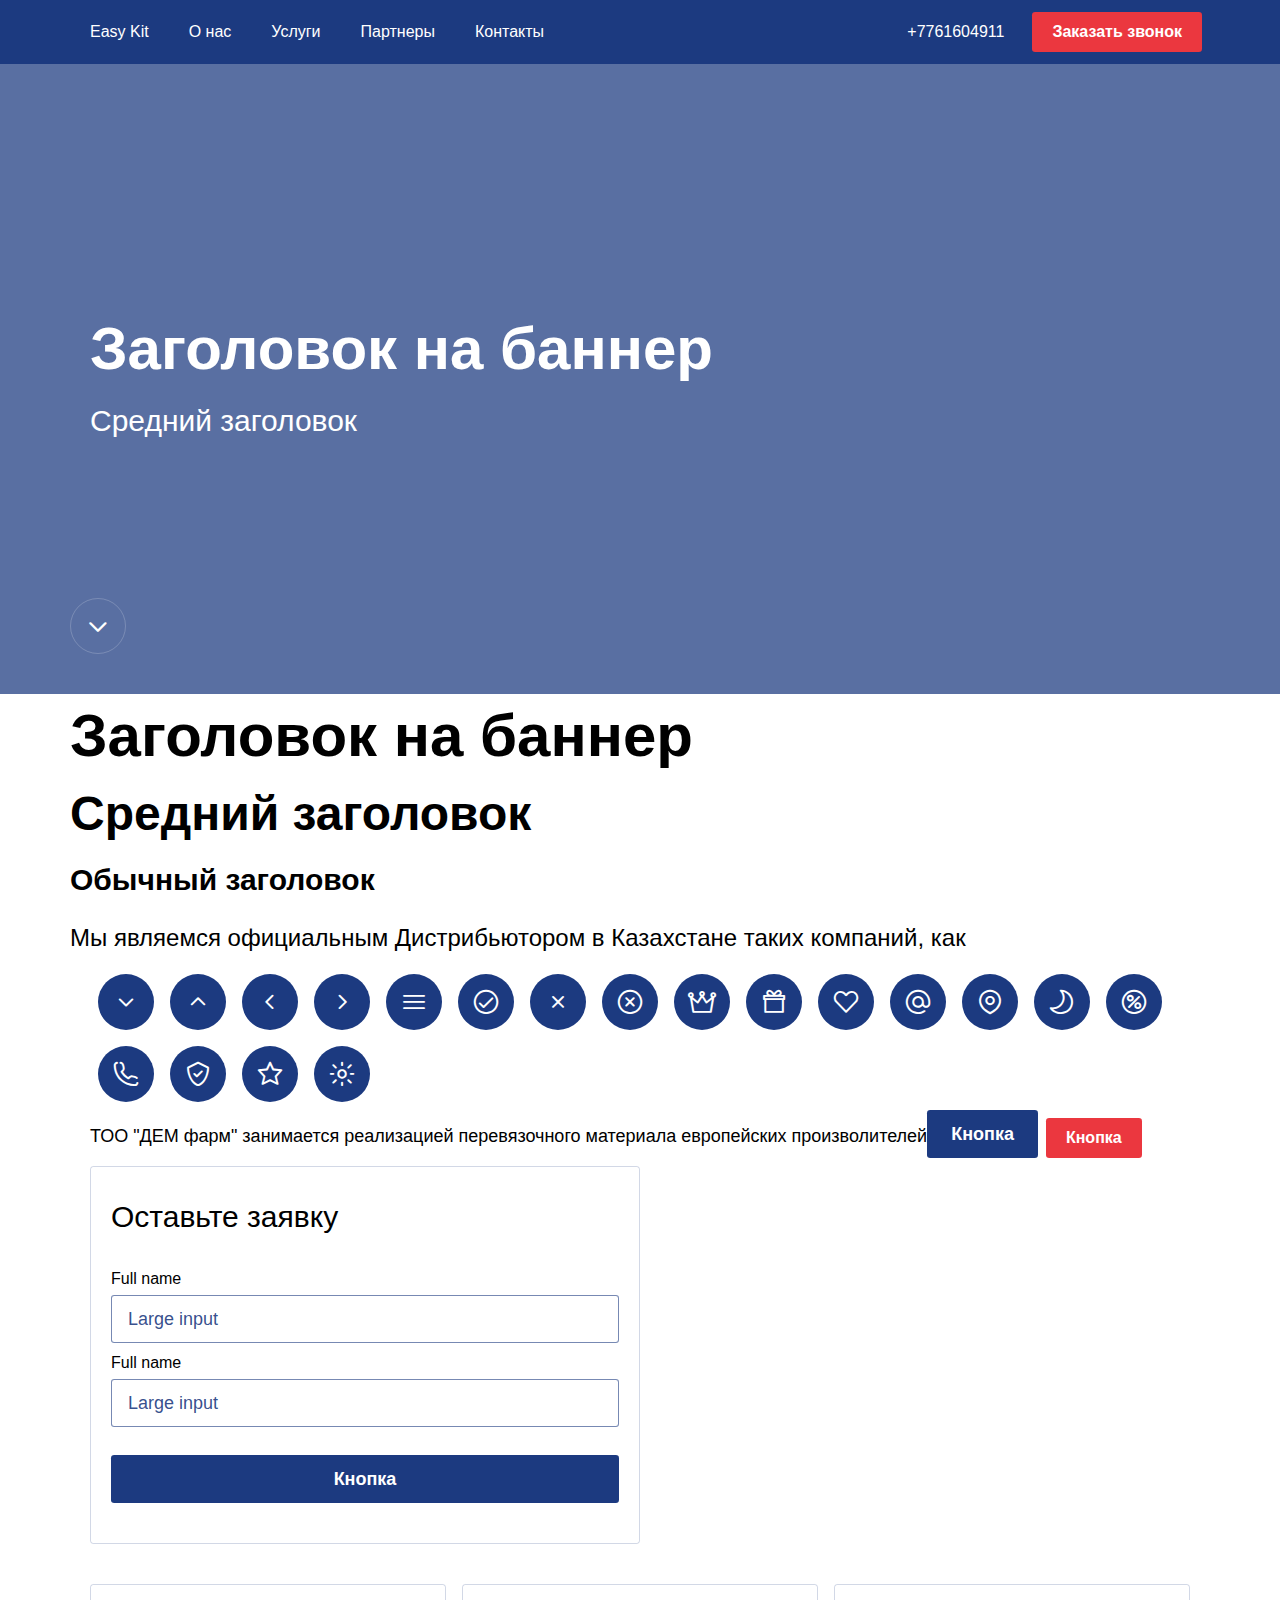
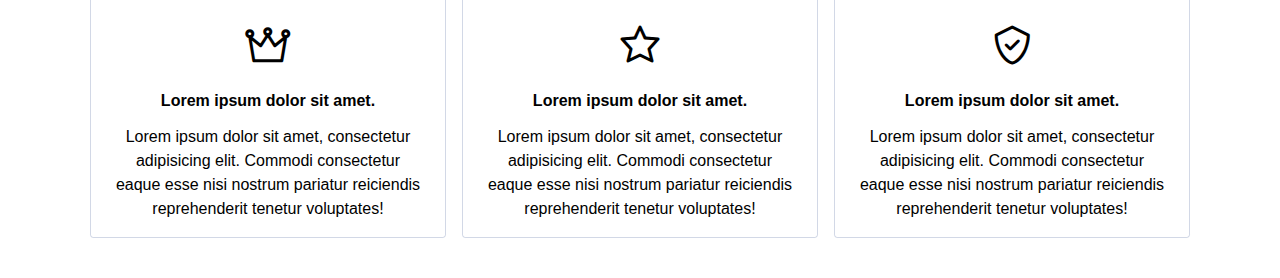
<file: uikit.html>
<!DOCTYPE html>
<html lang="en">

<head>
    <meta charset="UTF-8">
    <meta http-equiv="X-UA-Compatible" content="IE=edge">
    <meta name="viewport" content="width=device-width, initial-scale=1.0">
    <title>Document</title>
    <link rel="stylesheet" href="css/style.min.css">
    <link rel="stylesheet" href="css/base.css">
    <script type="text/javascript" src="js/main.js" defer></script>
</head>

<body>


<nav class="navbar w-full bg-primary text-white"
     x-data="{ isOpen: false }"
     @keydown.escape="isOpen = false"
     :class="{ 'shadow-lg bg-primary border-b border-white border-opacity-20' : isOpen , 'bg-primary' : !isOpen}">

    <div class="container mx-auto">
        <div class="navbar-wrap ">
            <div class="navbar-wrap__item">
                <div class="flex justify-between">
                    <div class="navbar__logo p-5">Easy Kit</div>

                    <button x-cloak @click="isOpen = !isOpen"
                            type="button"
                            class="shadow-xl bg-white bg-opacity-5 block lg:hidden px-2 text-gray-500 hover:text-white focus:outline-none focus:text-white"
                            :class="{ 'transition transform-180': isOpen }">

                        <div class="icon icon-lg text-3xl icon-close" x-show="isOpen"></div>
                        <div class="icon icon-lg text-2xl icon-burger" x-show="!isOpen"></div>

                    </button>
                </div>

                <ul x-cloak class="navbar-menu leading-loose bg-primary "
                    :class="{ 'block shadow-3xl': isOpen, 'hidden': !isOpen }"
                    @click.away="isOpen = false"
                    x-show.transition="true">
                    <li class="navbar-menu__item">
                        <a @click="$scroll('#home'), isOpen = false" class="navbar-menu__link" href="#">О нас</a>
                    </li>
                    <li class="navbar-menu__item">
                        <a @click="$scroll('#contact'), isOpen = false" class="navbar-menu__link" href="#">Услуги</a>
                    </li>
                    <li class="navbar-menu__item">
                        <a @click="$scroll('#partners'), isOpen = false" class="navbar-menu__link" href="#">Партнеры</a>
                    </li>
                    <li class="navbar-menu__item">
                        <a @click="$scroll('#contact'), isOpen = false" class="navbar-menu__link" href="#">Контакты</a>
                    </li>
                </ul>
            </div>
            <div class="navbar-wrap__item hidden justify-end">

                <div class="navbar-item mr-5">
                    <a href="">
                        +7761604911</a>
                </div>

                <div class="navbar-item">
                    <button class="btn btn-secondary btn-regular">Заказать звонок</button>
                </div>
            </div>
        </div>
    </div>
</nav>


<div class="banner banner-hero">
    <div class="container mx-auto">
        <div class="row">
            <div class="banner-content relative z-50">
        <h1 class="title text-white title-xl py-3">Заголовок на баннер</h1>
        <h3 class="title text-white title-sm py-3">Средний заголовок</h3>
            </div>
        </div>


        <a aria-label="scroll bottom" x-data @click="$scroll('#home')" href="#" class="icon icon-lg icon-arrow-b text-white text-4xl animate-bounce icon-transparent icon-hero">
        </a>


    </div>
</div>

<div class="container mx-auto">

    <h1 class="title title-xl py-3">Заголовок на баннер</h1>
    <h2 class="title title-lg py-3">Средний заголовок</h2>
    <h1 class="title title-sm py-3">Обычный заголовок</h1>
    <h3 class="title title-xs py-3">Мы являемся официальным Дистрибьютором в Казахстане таких компаний, как</h3>

</div>
<div class="container mx-auto">
    <div class="row">

         <span class="m-2 icon icon-lg icon-primary icon-arrow-b text-3xl"></span>


        <div>
            <div class="m-2 icon icon-lg icon-primary">
                <span class="icon-arrow-t text-3xl"></span>
            </div>
        </div>
        <div>
            <div class="m-2 icon icon-lg icon-primary">
                <span class="icon-arrow-l text-3xl"></span>
            </div>
        </div>
        <div>
            <div class="m-2 icon icon-lg icon-primary">
                <span class="icon-arrow-r text-3xl"></span>
            </div>
        </div>
        <div>
            <div class="m-2 icon icon-lg icon-primary">
                <span class="icon-burger text-3xl"></span>
            </div>
        </div>
        <div>
            <div class="m-2 icon icon-lg icon-primary">
                <span class="icon-chek-circle text-3xl"></span>
            </div>
        </div>
        <div>
            <div class="m-2 icon icon-lg icon-primary">
                <span class="icon-close text-3xl"></span>
            </div>
        </div>
        <div>
            <div class="m-2 icon icon-lg icon-primary">
                <span class="icon-close-circle text-3xl"></span>
            </div>
        </div>
        <div>
            <div class="m-2 icon icon-lg icon-primary">
                <span class="icon-crown text-3xl"></span>
            </div>
        </div>
        <div>
            <div class="m-2 icon icon-lg icon-primary">
                <span class="icon-gift text-3xl"></span>
            </div>
        </div>
        <div>
            <div class="m-2 icon icon-lg icon-primary">
                <span class="icon-heart text-3xl"></span>
            </div>
        </div>
        <div>
            <div class="m-2 icon icon-lg icon-primary">
                <span class="icon-mail text-3xl"></span>
            </div>
        </div>
        <div>
            <div class="m-2 icon icon-lg icon-primary">
                <span class="icon-marker text-3xl"></span>
            </div>
        </div>
        <div>
            <div class="m-2 icon icon-lg icon-primary">
                <span class="icon-moon text-3xl"></span>
            </div>
        </div>
        <div>
            <div class="m-2 icon icon-lg icon-primary">
                <span class="icon-ofer text-3xl"></span>
            </div>
        </div>
        <div>
            <div class="m-2 icon icon-lg icon-primary">
                <span class="icon-phone text-3xl"></span>
            </div>
        </div>
        <div>
            <div class="m-2 icon icon-lg icon-primary">
                <span class="icon-shield text-3xl"></span>
            </div>
        </div>
        <div>
            <div class="m-2 icon icon-lg icon-primary">
                <span class="icon-star text-3xl"></span>
            </div>
        </div>
        <div>
            <div class="m-2 icon icon-lg icon-primary">
                <span class="icon-sun text-3xl"></span>
            </div>
        </div>

    </div>
</div>

<div class="container mx-auto">
    <div class="row">
    <p class="py-3 text-lg">
        ТОО "ДЕМ фарм" занимается реализацией перевязочного материала европейских произволителей
    </p>

    <button class="btn btn-lg btn-primary">Кнопка</button>
    <button class="btn btn-regular btn-secondary">Кнопка</button>

    <form class="form-block w-1/2" action="">
        <div class="form-header">


            <h4 class="title title-sm py-3">Оставьте заявку</h4>

        </div>
        <div class="form-group">
            <label class="label-input">Full name</label>
            <input class="input-lg" type="text" placeholder="Large input">
        </div>

        <div class="form-group">
            <label class="label-input">Full name</label>
            <input class="input-lg" type="text" placeholder="Large input">
        </div>
        <div class="form-footer">
            <button class="btn btn-lg btn-primary w-full">Кнопка</button>
        </div>
    </form>
    </div>

</div>

<div class="container mx-auto">
<div class="row">
    <div class="grid lg:grid-cols-3 grid-cols-1 gap-4 my-10">

        <div class="card">
            <div class="card-body text-center">
                <div class="icon icon-outline my-4">
                    <span class="icon-crown text-5xl"></span>
                </div>
                <h3 class="card-title">Lorem ipsum dolor sit amet.</h3>
                <div class="card-text">Lorem ipsum dolor sit amet, consectetur adipisicing elit. Commodi consectetur
                    eaque
                    esse nisi nostrum pariatur reiciendis reprehenderit tenetur voluptates!
                </div>
            </div>
        </div>


        <div class="card">
            <div class="card-body text-center">
                <div class="icon icon-outline my-4">
                    <span class="icon-star text-5xl"></span>
                </div>
                <h3 class="card-title">Lorem ipsum dolor sit amet.</h3>
                <div class="card-text">Lorem ipsum dolor sit amet, consectetur adipisicing elit. Commodi consectetur
                    eaque
                    esse nisi nostrum pariatur reiciendis reprehenderit tenetur voluptates!
                </div>
            </div>
        </div>


        <div class="card">
            <div class="card-body text-center">
                <div class="icon icon-outline my-4">
                    <span class="icon-shield text-5xl"></span>
                </div>
                <h3 class="card-title">Lorem ipsum dolor sit amet.</h3>
                <div class="card-text">Lorem ipsum dolor sit amet, consectetur adipisicing elit. Commodi consectetur
                    eaque
                    esse nisi nostrum pariatur reiciendis reprehenderit tenetur voluptates!
                </div>
            </div>
        </div>

    </div>
</div>
</div>

</body>

</html>
</file>
<file: css/base.css>
@font-face {
    font-family: 'icomoon';
    src: url('../fonts/icomoon.eot?nwikh8');
    src: url('../fonts/icomoon.eot?nwikh8#iefix') format('embedded-opentype'),
    url('../fonts/icomoon.ttf?nwikh8') format('truetype'),
    url('../fonts/icomoon.woff?nwikh8') format('woff'),
    url('../fonts/icomoon.svg?nwikh8#icomoon') format('svg');
    font-weight: normal;
    font-style: normal;
    font-display: block;
}

[class^="icon-"], [class*=" icon-"] {
    /* use !important to prevent issues with browser extensions that change fonts */
    font-family: 'icomoon' !important;
    speak: never;
    font-style: normal;
    font-weight: normal;
    font-variant: normal;
    text-transform: none;
    line-height: 1;

    /* Better Font Rendering =========== */
    -webkit-font-smoothing: antialiased;
    -moz-osx-font-smoothing: grayscale;
}

.icon-phone:before {
    content: "\e900";

}

.icon-arrow-b:before {
    content: "\e901";

}

.icon-arrow-l:before {
    content: "\e902";

}

.icon-arrow-r:before {
    content: "\e903";

}

.icon-arrow-t:before {
    content: "\e904";

}

.icon-burger:before {
    content: "\e905";

}

.icon-chek-circle:before {
    content: "\e906";

}

.icon-close:before {
    content: "\e907";

}

.icon-close-circle:before {
    content: "\e908";

}

.icon-crown:before {
    content: "\e909";

}

.icon-gift:before {
    content: "\e90a";

}

.icon-heart:before {
    content: "\e90b";

}

.icon-mail:before {
    content: "\e90c";

}

.icon-marker:before {
    content: "\e90d";

}

.icon-moon:before {
    content: "\e90e";

}

.icon-ofer:before {
    content: "\e90f";

}

.icon-shield:before {
    content: "\e910";

}

.icon-star:before {
    content: "\e911";

}

.icon-sun:before {
    content: "\e912";

}

body {

    font-family: 'Roboto', sans-serif;
    font-weight: 300;
}


h1, h2 {
    font-family: 'Roboto', sans-serif;
    font-weight: 900;
}

h3, h4, h5, h6,  button, nav{
    font-family: 'Montserrat', sans-serif;
}

.banner-hero{
    background-image: url(https://images.unsplash.com/photo-1505751172876-fa1923c5c528?ixlib=rb-1.2.1&ixid=MnwxMjA3fDB8MHxwaG90by1wYWdlfHx8fGVufDB8fHx8&auto=format&fit=crop&w=2070&q=80);
    background-size: cover;
    background-position: center;
    background-repeat: no-repeat;
}
.banner-hero:before{
    position: absolute;
    background: rgb(28 58 128 / 73%);
    z-index: 40;
    height: 100%;
    width: 100%;
    content: '';
}

.bg-contact{
    background-image: url(https://images.unsplash.com/photo-1576091160550-2173dba999ef?ixid=MnwxMjA3fDB8MHxwaG90by1wYWdlfHx8fGVufDB8fHx8&ixlib=rb-1.2.1&auto=format&fit=crop&w=2070&q=80);
    background-position: right;
    background-repeat: no-repeat;
    background-size: cover;

}


.contact-inner:before{
    position: absolute;
    background: rgb(28 58 128 / 73%);
    z-index: 40;
display: block;
    height: 100%;
    width: 100%;
    content: '';
}

.swiper-horizontal>.swiper-pagination-bullets, .swiper-pagination-bullets.swiper-pagination-horizontal, .swiper-pagination-custom, .swiper-pagination-fraction{

}

.swiper-pagination{
    position: relative!important;
}

[x-cloak] { display: none !important; }
</file>
<file: css/style.min.css>
/*! tailwindcss v2.2.17 | MIT License | https://tailwindcss.com *//*! modern-normalize v1.1.0 | MIT License | https://github.com/sindresorhus/modern-normalize */*,::after,::before{box-sizing:border-box}html{-moz-tab-size:4;-o-tab-size:4;tab-size:4}html{line-height:1.15;-webkit-text-size-adjust:100%}body{margin:0}body{font-family:system-ui,-apple-system,'Segoe UI',Roboto,Helvetica,Arial,sans-serif,'Apple Color Emoji','Segoe UI Emoji'}hr{height:0;color:inherit}abbr[title]{-webkit-text-decoration:underline dotted;text-decoration:underline dotted}b,strong{font-weight:bolder}code,kbd,pre,samp{font-family:ui-monospace,SFMono-Regular,Consolas,'Liberation Mono',Menlo,monospace;font-size:1em}small{font-size:80%}sub,sup{font-size:75%;line-height:0;position:relative;vertical-align:baseline}sub{bottom:-.25em}sup{top:-.5em}table{text-indent:0;border-color:inherit}button,input,optgroup,select,textarea{font-family:inherit;font-size:100%;line-height:1.15;margin:0}button,select{text-transform:none}[type=button],button{-webkit-appearance:button}legend{padding:0}progress{vertical-align:baseline}summary{display:list-item}blockquote,dd,dl,figure,h1,h2,h3,h4,h5,h6,hr,p,pre{margin:0}button{background-color:transparent;background-image:none}fieldset{margin:0;padding:0}ol,ul{list-style:none;margin:0;padding:0}html{font-family:ui-sans-serif,system-ui,-apple-system,BlinkMacSystemFont,"Segoe UI",Roboto,"Helvetica Neue",Arial,"Noto Sans",sans-serif,"Apple Color Emoji","Segoe UI Emoji","Segoe UI Symbol","Noto Color Emoji";line-height:1.5}body{font-family:inherit;line-height:inherit}*,::after,::before{box-sizing:border-box;border-width:0;border-style:solid;border-color:currentColor}hr{border-top-width:1px}img{border-style:solid}textarea{resize:vertical}input::-moz-placeholder,textarea::-moz-placeholder{opacity:1;color:#a1a1aa}input:-ms-input-placeholder,textarea:-ms-input-placeholder{opacity:1;color:#a1a1aa}input::placeholder,textarea::placeholder{opacity:1;color:#a1a1aa}button{cursor:pointer}table{border-collapse:collapse}h1,h2,h3,h4,h5,h6{font-size:inherit;font-weight:inherit}a{color:inherit;text-decoration:inherit}button,input,optgroup,select,textarea{padding:0;line-height:inherit;color:inherit}code,kbd,pre,samp{font-family:ui-monospace,SFMono-Regular,Menlo,Monaco,Consolas,"Liberation Mono","Courier New",monospace}audio,canvas,embed,iframe,img,object,svg,video{display:block;vertical-align:middle}img,video{max-width:100%;height:auto}[hidden]{display:none}*,::after,::before{border-color:currentColor}.container{width:100%}@media (min-width:100%){.container{max-width:100%}}@media (min-width:1140px){.container{max-width:1140px}}.fixed{position:fixed}.absolute{position:absolute}.relative{position:relative}.top-20{top:5rem}.-top-20{top:-5rem}.bottom-10{bottom:2.5rem}.z-50{z-index:50}.z-60{z-index:60}.m-2{margin:.5rem}.mx-auto{margin-left:auto;margin-right:auto}.my-4{margin-top:1rem;margin-bottom:1rem}.my-10{margin-top:2.5rem;margin-bottom:2.5rem}.my-20{margin-top:5rem;margin-bottom:5rem}.mt-10{margin-top:2.5rem}.mr-2{margin-right:.5rem}.mr-3{margin-right:.75rem}.mr-5{margin-right:1.25rem}.mb-3{margin-bottom:.75rem}.mb-5{margin-bottom:1.25rem}.mb-20{margin-bottom:5rem}.block{display:block}.flex{display:flex}.table{display:table}.grid{display:grid}.hidden{display:none}.h-screen\/3{height:calc(100vh / 3)}.w-1\/2{width:50%}.w-full{width:100%}.flex-1{flex:1 1 0%}@-webkit-keyframes spin{to{transform:rotate(360deg)}}@keyframes spin{to{transform:rotate(360deg)}}@-webkit-keyframes ping{100%,75%{transform:scale(2);opacity:0}}@keyframes ping{100%,75%{transform:scale(2);opacity:0}}@-webkit-keyframes pulse{50%{opacity:.5}}@keyframes pulse{50%{opacity:.5}}@-webkit-keyframes bounce{0%,100%{transform:translateY(-25%);-webkit-animation-timing-function:cubic-bezier(0.8,0,1,1);animation-timing-function:cubic-bezier(0.8,0,1,1)}50%{transform:none;-webkit-animation-timing-function:cubic-bezier(0,0,0.2,1);animation-timing-function:cubic-bezier(0,0,0.2,1)}}@keyframes bounce{0%,100%{transform:translateY(-25%);-webkit-animation-timing-function:cubic-bezier(0.8,0,1,1);animation-timing-function:cubic-bezier(0.8,0,1,1)}50%{transform:none;-webkit-animation-timing-function:cubic-bezier(0,0,0.2,1);animation-timing-function:cubic-bezier(0,0,0.2,1)}}.animate-bounce{-webkit-animation:bounce 1s infinite;animation:bounce 1s infinite}.grid-cols-1{grid-template-columns:repeat(1,minmax(0,1fr))}.grid-cols-3{grid-template-columns:repeat(3,minmax(0,1fr))}.flex-col{flex-direction:column}.items-center{align-items:center}.justify-end{justify-content:flex-end}.justify-center{justify-content:center}.justify-between{justify-content:space-between}.gap-4{gap:1rem}.overflow-hidden{overflow:hidden}.border{border-width:1px}.border-b{border-bottom-width:1px}.border-white{--tw-border-opacity:1;border-color:rgba(255,255,255,var(--tw-border-opacity))}.border-primary{--tw-border-opacity:1;border-color:rgba(28,58,128,var(--tw-border-opacity))}.border-opacity-20{--tw-border-opacity:0.2}.border-opacity-30{--tw-border-opacity:0.3}.bg-black{--tw-bg-opacity:1;background-color:rgba(51,51,51,var(--tw-bg-opacity))}.bg-white{--tw-bg-opacity:1;background-color:rgba(255,255,255,var(--tw-bg-opacity))}.bg-primary{--tw-bg-opacity:1;background-color:rgba(28,58,128,var(--tw-bg-opacity))}.group:hover .group-hover\:bg-secondary{--tw-bg-opacity:1;background-color:rgba(235,55,63,var(--tw-bg-opacity))}.hover\:bg-primary:hover{--tw-bg-opacity:1;background-color:rgba(28,58,128,var(--tw-bg-opacity))}.bg-opacity-5{--tw-bg-opacity:0.05}.bg-opacity-10{--tw-bg-opacity:0.1}.bg-opacity-40{--tw-bg-opacity:0.4}.bg-fixed{background-attachment:fixed}.p-5{padding:1.25rem}.px-2{padding-left:.5rem;padding-right:.5rem}.py-3{padding-top:.75rem;padding-bottom:.75rem}.py-5{padding-top:1.25rem;padding-bottom:1.25rem}.pb-2{padding-bottom:.5rem}.text-center{text-align:center}.text-lg{font-size:1.125rem;line-height:1.75rem}.text-2xl{font-size:1.5rem;line-height:2rem}.text-3xl{font-size:1.875rem;line-height:2.25rem}.text-4xl{font-size:2.25rem;line-height:2.5rem}.text-5xl{font-size:3rem;line-height:1}.font-bold{font-weight:700}.uppercase{text-transform:uppercase}.leading-loose{line-height:2}.text-white{--tw-text-opacity:1;color:rgba(255,255,255,var(--tw-text-opacity))}.text-primary{--tw-text-opacity:1;color:rgba(28,58,128,var(--tw-text-opacity))}.group:hover .group-hover\:text-white{--tw-text-opacity:1;color:rgba(255,255,255,var(--tw-text-opacity))}.hover\:text-white:hover{--tw-text-opacity:1;color:rgba(255,255,255,var(--tw-text-opacity))}.focus\:text-white:focus{--tw-text-opacity:1;color:rgba(255,255,255,var(--tw-text-opacity))}.text-opacity-80{--tw-text-opacity:0.8}.underline{text-decoration:underline}*,::after,::before{--tw-shadow:0 0 #0000}.shadow-lg{--tw-shadow:0 10px 15px -3px rgba(0, 0, 0, 0.1),0 4px 6px -2px rgba(0, 0, 0, 0.05);box-shadow:var(--tw-ring-offset-shadow,0 0 #0000),var(--tw-ring-shadow,0 0 #0000),var(--tw-shadow)}.shadow-xl{--tw-shadow:0 20px 25px -5px rgba(0, 0, 0, 0.1),0 10px 10px -5px rgba(0, 0, 0, 0.04);box-shadow:var(--tw-ring-offset-shadow,0 0 #0000),var(--tw-ring-shadow,0 0 #0000),var(--tw-shadow)}.hover\:shadow-lg:hover{--tw-shadow:0 10px 15px -3px rgba(0, 0, 0, 0.1),0 4px 6px -2px rgba(0, 0, 0, 0.05);box-shadow:var(--tw-ring-offset-shadow,0 0 #0000),var(--tw-ring-shadow,0 0 #0000),var(--tw-shadow)}.focus\:outline-none:focus{outline:2px solid transparent;outline-offset:2px}*,::after,::before{--tw-ring-inset:var(--tw-empty,);/*!*//*!*/--tw-ring-offset-width:0px;--tw-ring-offset-color:#fff;--tw-ring-color:rgba(59, 130, 246, 0.5);--tw-ring-offset-shadow:0 0 #0000;--tw-ring-shadow:0 0 #0000}.transition-all{transition-property:all;transition-timing-function:cubic-bezier(0.4,0,0.2,1);transition-duration:150ms}.transition{transition-property:background-color,border-color,color,fill,stroke,opacity,box-shadow,transform,filter,-webkit-backdrop-filter;transition-property:background-color,border-color,color,fill,stroke,opacity,box-shadow,transform,filter,backdrop-filter;transition-property:background-color,border-color,color,fill,stroke,opacity,box-shadow,transform,filter,backdrop-filter,-webkit-backdrop-filter;transition-timing-function:cubic-bezier(0.4,0,0.2,1);transition-duration:150ms}.duration-150{transition-duration:150ms}.duration-300{transition-duration:.3s}.title-xs{font-size:1.5rem;line-height:2rem}.title-small{font-size:1.25rem;line-height:1.75rem;letter-spacing:-.025em}.title-sm{font-size:1.125rem;line-height:1.75rem}@media (min-width:1024px){.title-sm{font-size:1.875rem;line-height:2.25rem}}.title-lg{font-size:3rem;line-height:1}.title-xl{font-size:2.25rem;line-height:2.5rem}@media (min-width:1024px){.title-xl{font-size:3.75rem;line-height:1}}.title-normal{font-size:1.875rem;line-height:2.25rem}.btn{cursor:pointer;border-radius:.2rem;font-weight:700;--tw-text-opacity:1;color:rgba(255,255,255,var(--tw-text-opacity))}.btn:focus{outline:2px solid transparent;outline-offset:2px}.btn{transition-property:background-color,border-color,color,fill,stroke;transition-timing-function:cubic-bezier(0.4,0,0.2,1);transition-duration:150ms;transition-duration:150ms}.btn-primary{--tw-bg-opacity:1;background-color:rgba(28,58,128,var(--tw-bg-opacity))}.btn-primary:hover{--tw-bg-opacity:0.9}.btn-secondary{--tw-bg-opacity:1;background-color:rgba(235,55,63,var(--tw-bg-opacity))}.btn-secondary:hover{--tw-bg-opacity:0.9}.btn-lg{height:3rem;padding-left:1.5rem;padding-right:1.5rem;font-size:1.125rem;line-height:1.75rem}.btn-regular{margin:.5rem;height:2.5rem;padding-left:1.25rem;padding-right:1.25rem}.input-lg{margin-bottom:.5rem;height:3rem;width:100%;border-radius:.2rem;border-width:1px;padding-left:1rem;padding-right:1rem;font-size:1.125rem;line-height:1.75rem;--tw-text-opacity:1;color:rgba(28,58,128,var(--tw-text-opacity));--tw-text-opacity:0.6}.input-lg::-moz-placeholder{--tw-placeholder-opacity:1;color:rgba(28,58,128,var(--tw-placeholder-opacity));--tw-placeholder-opacity:0.9}.input-lg:-ms-input-placeholder{--tw-placeholder-opacity:1;color:rgba(28,58,128,var(--tw-placeholder-opacity));--tw-placeholder-opacity:0.9}.input-lg::placeholder{--tw-placeholder-opacity:1;color:rgba(28,58,128,var(--tw-placeholder-opacity));--tw-placeholder-opacity:0.9}.input-lg:focus{outline:2px solid transparent;outline-offset:2px}.label-input{margin-bottom:.25rem;display:block}.form-group{display:flex;flex-direction:column}.form-block{display:flex;flex-direction:column;overflow:hidden;border-radius:.2rem;border-width:1px;--tw-border-opacity:1;border-color:rgba(28,58,128,var(--tw-border-opacity));--tw-border-opacity:0.2;padding:1.25rem}.form-header{padding-bottom:1.25rem}.form-footer{padding-top:1.25rem;padding-bottom:1.25rem}.card{overflow:hidden;border-radius:.2rem;border-width:1px;--tw-border-opacity:1;border-color:rgba(28,58,128,var(--tw-border-opacity));--tw-border-opacity:0.2}.card-body{display:flex;flex-direction:column;align-items:center;padding-left:1.5rem;padding-right:1.5rem;padding-top:1rem;padding-bottom:1rem}.card-title{margin-bottom:.75rem;font-weight:700}.card-content{line-height:1.5;--tw-text-opacity:1;color:rgba(28,58,128,var(--tw-text-opacity));--tw-text-opacity:0.9}.icon{display:flex;align-items:center;justify-content:center;border-radius:9999px;padding:.25rem}.icon-lg{height:3.5rem;width:3.5rem}.icon-sm{height:2.5rem;width:2.5rem}@media (min-width:1024px){.icon-sm{height:3.5rem;width:3.5rem}}.icon-primary{--tw-bg-opacity:1;background-color:rgba(28,58,128,var(--tw-bg-opacity));--tw-text-opacity:1;color:rgba(255,255,255,var(--tw-text-opacity))}.icon-gray{--tw-bg-opacity:1;background-color:rgba(244,244,244,var(--tw-bg-opacity))}.icon-outline{background-image:none}.icon-transparent{background-image:none}.navbar{z-index:60;width:100%}.navbar-wrap{display:flex;width:100%;align-items:center;justify-content:space-between}.navbar-wrap__item{position:relative;width:100%;align-items:center}@media (min-width:1024px){.navbar-wrap__item{display:flex}}.row{margin-left:1.25rem;margin-right:1.25rem;display:flex;flex-wrap:wrap}.navbar-menu{position:absolute;top:4rem;left:0;z-index:60;width:100%;flex:1 1 0%}@media (min-width:1024px){.navbar-menu{position:static;display:flex;background-color:transparent}}.navbar-menu__item{border-width:1px;--tw-border-opacity:1;border-color:rgba(255,255,255,var(--tw-border-opacity));--tw-border-opacity:0.05}@media (min-width:1024px){.navbar-menu__item{border-style:none}}.navbar-menu__link{padding:1.25rem;font-weight:500}.icon-hero{position:absolute;bottom:2.5rem;z-index:50;border-width:1px;--tw-border-opacity:1;border-color:rgba(255,255,255,var(--tw-border-opacity));--tw-border-opacity:0.2}.content{width:100%;padding-top:1.25rem;padding-bottom:1.25rem}.banner-hero{position:relative;height:100vh}@media (min-width:1024px){.banner-hero{height:70vh}}.banner{display:flex;flex-direction:column;align-items:flex-start;justify-content:center}.banner-wrap{position:relative;height:100%;width:100%}@media (min-width:1024px){.lg\:relative{position:relative}.lg\:my-10{margin-top:2.5rem;margin-bottom:2.5rem}.lg\:hidden{display:none}.lg\:h-screen\/3{height:calc(100vh / 3)}.lg\:w-1\/2{width:50%}.lg\:grid-cols-3{grid-template-columns:repeat(3,minmax(0,1fr))}.lg\:overflow-hidden{overflow:hidden}}
</file>
